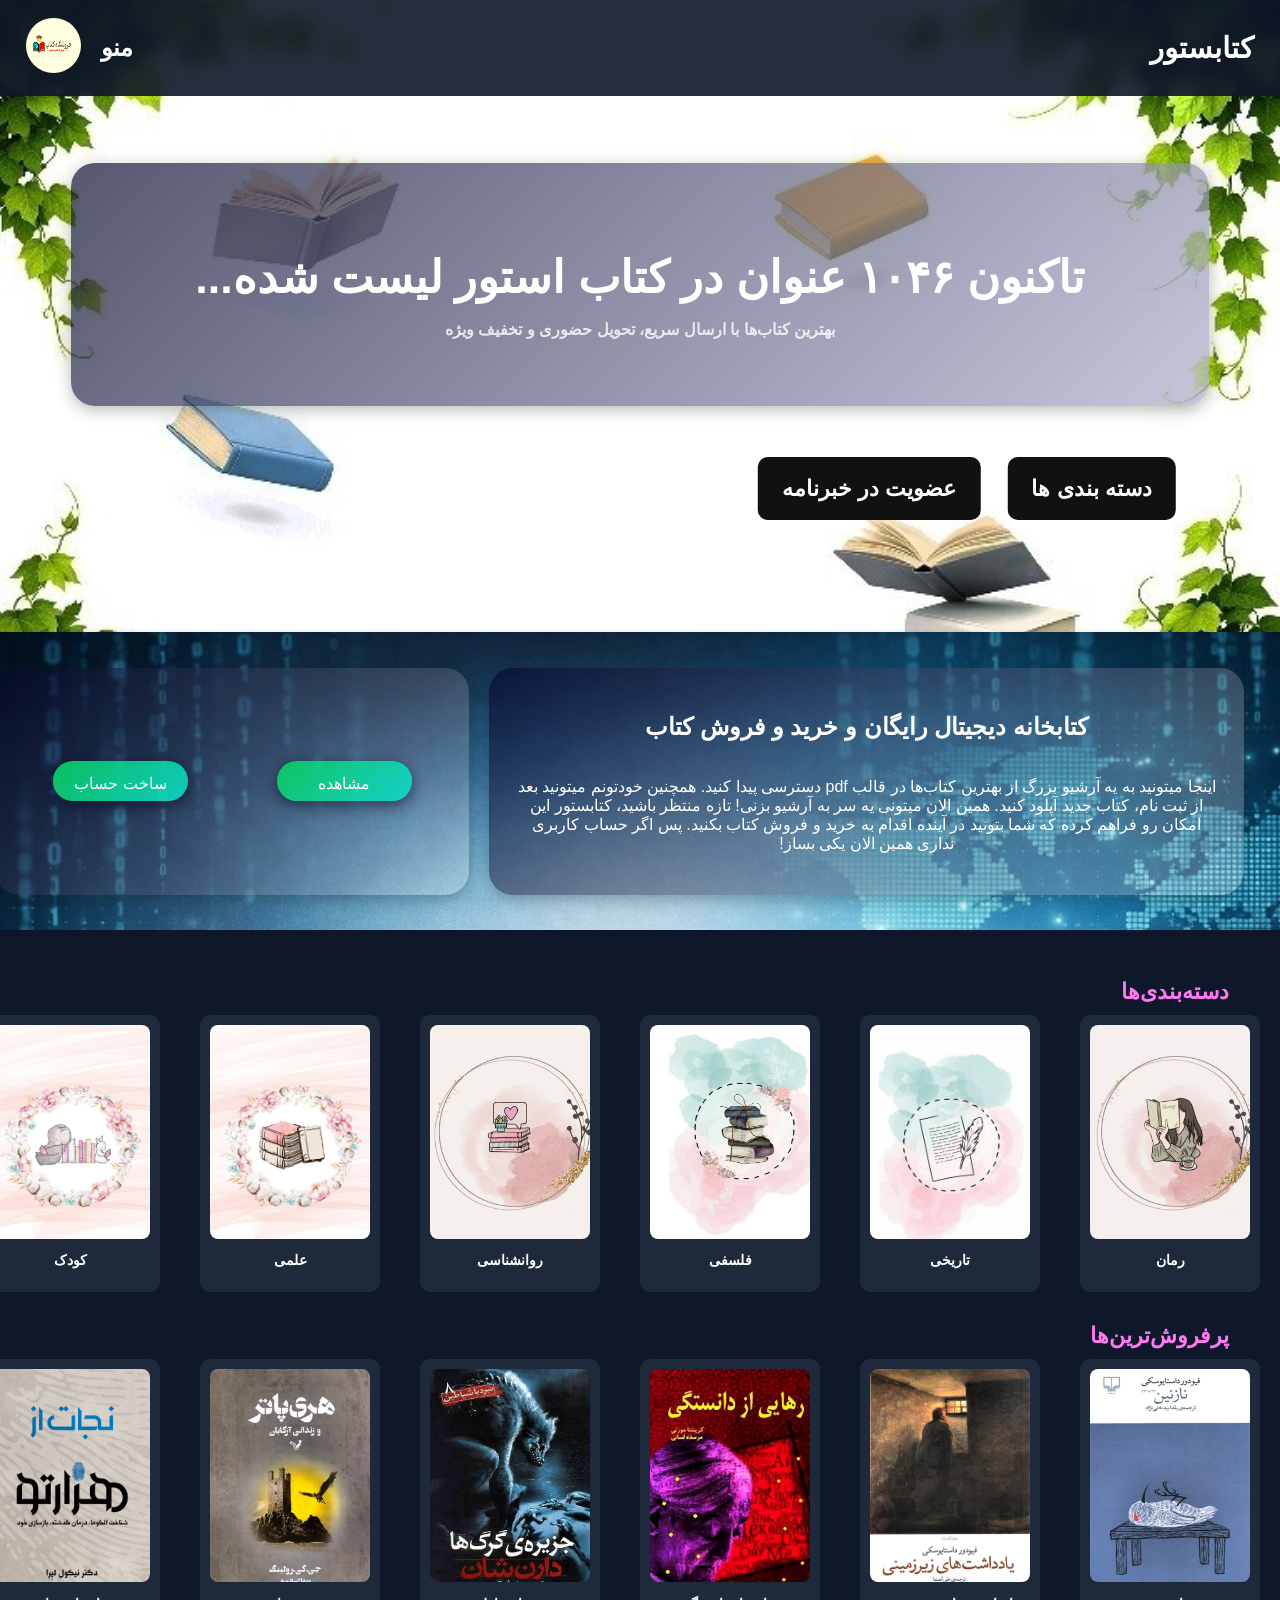
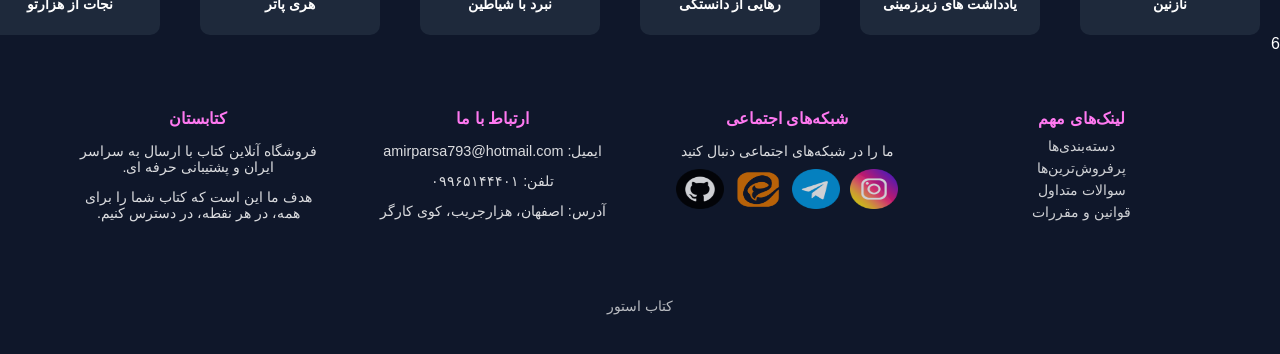
<file: index.html>
<!DOCTYPE html>
<html lang="fa" dir="rtl">
  <head>
    <meta charset="UTF-8">
    <meta name="viewport" content="width=device-width, initial-scale=1">
    <meta property="og:title" content="فروشگاه کتاب">
    <meta property="og:description" content="Online BookStore">
    <meta property="og:image" content="./content/light3.jpg>
    <meta property="og:site_name" content="کتاب استور">
    <meta name="twitter:card" content="./content/light3.jpg">
    <title>فروشگاه کتاب</title>

    <link rel="shortcut icon" href="./media/icon/favico.png" type="image/x-icon">
    <link rel="stylesheet" href="./content/index.css">
    
  </head>
  <body>
    <header>
      <div class="header-right">
        <span class="site-title">کتابستور</span>
      </div>
      
      <div class="header-left">
        <h2>منو</h2>
        <div class="logo-dropdown" id="logoDropdown">
          <img src="./media/icon/iicon2.png" class="logo-img" alt="لوگو">
          
          <div class="dropdown-menu" id="dropdownMenu">
            <div class="menu-top">
              <a href="./index.html">روی دایره منو کلیک کنید</a>
              <a href="./index.html">خانه</a>
              <a href="./content/fehrest.html">دسته‌بندی‌ها</a>
              <a href="./content/Subscribe.html">پرفروش‌ها</a>
              <a href="./content/aboutus.html">تماس با ما</a>
              <a href="./content/login.html">حساب کاربری</a>
            </div>
            <button class="theme-toggle" id="toggle">
              <span id="mode-icon">🌙</span>
            </button>
          </div>
        </div>
      </div>
    </header>
    
    <section class="hero" id="hero">
      <div class="hero-text">
        <h1>تاکنون ۱۰۴۶ عنوان در کتاب استور لیست شده...</h1>
        <b><p>بهترین کتاب‌ها با ارسال سریع، تحویل حضوری و تخفیف ویژه</p></b>
      </div>
      <div class="scrl-butt">
        <a class="scroll-down" id="scrollBtn"><b>دسته بندی ها</b></a>
        <a class="scroll-down" href="./content/Subscribe.html"><b>عضویت در خبرنامه</b></a>
      </div>
    </section>


    <div class="transection">
      <div class="box">
        <h2>کتابخانه دیجیتال رایگان و خرید و فروش کتاب</h2>
        <p>اینجا میتونید به یه آرشیو بزرگ از بهترین کتاب‌ها در قالب pdf دسترسی پیدا کنید. 
          همچنین خودتونم میتونید بعد از ثبت نام، کتاب جدید آپلود کنید.
          همین الان میتونی یه سر به آرشیو بزنی!
          تازه منتظر باشید، کتابستور این امکان رو فراهم کرده که  شما بتونید در آینده اقدام به خرید و فروش کتاب بکنید.
          پس اگر حساب کاربری نداری همین الان یکی بساز!
        </p>
      </div>
      <div class="butt">
        <button><a href="./content/fehrest.html">مشاهده</a></button>
        <button><a href="./content/login.html">ساخت حساب</a ></button>
      </div>
    </div>
    

    <br id="targetSection">
    <h2 class="section-title">دسته‌بندی‌ها</h2>
    <div class="swiper swiper-cat">
      <!-- <div class="swiper-nav">
        <button id="prevBtn">◀</button>
        <button id="nextBtn">▶</button>
      </div> -->
      <div class="swiper-wrapper">
        <div class="swiper-slide"><div class="book-cover" id="j1"></div><p class="book-title"><a href="./content/fehrest.html">رمان</a></p></div>
        <div class="swiper-slide"><div class="book-cover" id="j2"></div><p class="book-title">تاریخی</p></div>
        <div class="swiper-slide"><div class="book-cover" id="j3"></div><p class="book-title">فلسفی</p></div>
        <div class="swiper-slide"><div class="book-cover" id="j4"></div><p class="book-title">روانشناسی</p></div>
        <div class="swiper-slide"><div class="book-cover" id="j5"></div><p class="book-title">علمی</p></div>
        <div class="swiper-slide"><div class="book-cover" id="j6"></div><p class="book-title">کودک</p></div>
        <div class="swiper-slide"><div class="book-cover" id="j7"></div><p class="book-title">هنری</p></div>
        <div class="swiper-slide"><div class="book-cover" id="j8"></div><p class="book-title">شعر</p></div>
        <div class="swiper-slide"><div class="book-cover" id="j9"></div><p class="book-title">زندگی‌نامه</p></div>
        <div class="swiper-slide"><div class="book-cover" id="j10"></div><p class="book-title">دینی</p></div>
        <div class="swiper-slide"><div class="book-cover" id="j11"></div><p class="book-title">فانتزی</p></div>
        <div class="swiper-slide"><div class="book-cover" id="j12"></div><p class="book-title">آموزشی</p></div>
      </div>
    </div>
    
    
    <h2 class="section-title">پرفروش‌ترین‌ها</h2>
    <div class="swiper swiper-best">
      <!-- <div class="swiper-nav">
        <button id="prevBtn">◀</button>
        <button id="nextBtn">▶</button>
      </div> -->
      <div class="swiper-wrapper">
        <div class="swiper-slide"><div class="book-cover" id="j13"></div><p class="book-title"><a href="./content/fehrest.html">نازنین</a></p></div>
        <div class="swiper-slide"><div class="book-cover" id="j14"></div><p class="book-title">یادداشت های زیرزمینی</p></div>
        <div class="swiper-slide"><div class="book-cover" id="j15"></div><p class="book-title">رهایی از دانستگی</p></div>
        <div class="swiper-slide"><div class="book-cover" id="j16"></div><p class="book-title">نبرد با شیاطین</p></div>
        <div class="swiper-slide"><div class="book-cover" id="j17"></div><p class="book-title">هری پاتر</p></div>
        <div class="swiper-slide"><div class="book-cover" id="j18"></div><p class="book-title">نجات از هزارتو</p></div>
        <div class="swiper-slide"><div class="book-cover" id="j16"></div><p class="book-title">نبرد با شیاطین</p></div>
        <div class="swiper-slide"><div class="book-cover" id="j17"></div><p class="book-title">هری پاتر</p></div>
        <div class="swiper-slide"><div class="book-cover" id="j18"></div><p class="book-title">نجات از هزارتو</p></div>
        <div class="swiper-slide"><div class="book-cover" id="j18"></div><p class="book-title">نجات از هزارتو</p></div>
      </div>
    </div>
    6
    
    <footer>
      <div class="footer-section">
        <h3>لینک‌های مهم</h3>
        <a href="./content/fehrest.html">دسته‌بندی‌ها</a>
        <a href="./content/login.html">پرفروش‌ترین‌ها</a>
        <a href="./content/login.html">سوالات متداول</a>
        <a href="./content/signup.html">قوانین و مقررات</a>
      </div>
      
      <div class="footer-section">
        <h3>شبکه‌های اجتماعی</h3>
        <p>ما را در شبکه‌های اجتماعی دنبال کنید</p>
        <div class="social-icons">
          <a href="https://t.me/myDumbCat" title="اینستاگرام"><img class="ico" src="./media/icon/instagram.png" alt=""></a>
          <a href="https://t.me/myDumbCat" title="تلگرام"><img class="ico" src="./media/icon/telegram.png" alt=""></a>
          <a href="https://eata.ir" title="ایتا"><img class="ico" src="./media/icon/eata.png" alt=""></a>
          <a href="https://github.com" title="گیت هاب"><img class="ico" src="./media/icon/github.png" alt=""></a>
        </div>
      </div>
      
      <div class="footer-section">
        <h3>ارتباط با ما</h3>
        <p>ایمیل: amirparsa793@hotmail.com</p>
        <p>تلفن: ۰۹۹۶۵۱۴۴۴۰۱</p>
        <p>آدرس: اصفهان، هزارجریب، کوی کارگر</p>
      </div>
      
      <div class="footer-section">
        <h3>کتابستان</h3>
        <p>فروشگاه آنلاین کتاب با ارسال به سراسر ایران و پشتیبانی حرفه ای.</p>
        <p>هدف ما این است که کتاب شما را برای همه، در هر نقطه، در دسترس کنیم.</p>
      </div>
      
      <div class="footer-bottom">
        کتاب استور
      </div>
    </footer>
    
    <script src="./content/index.js"></script>
  </body>
  </html>
</file>
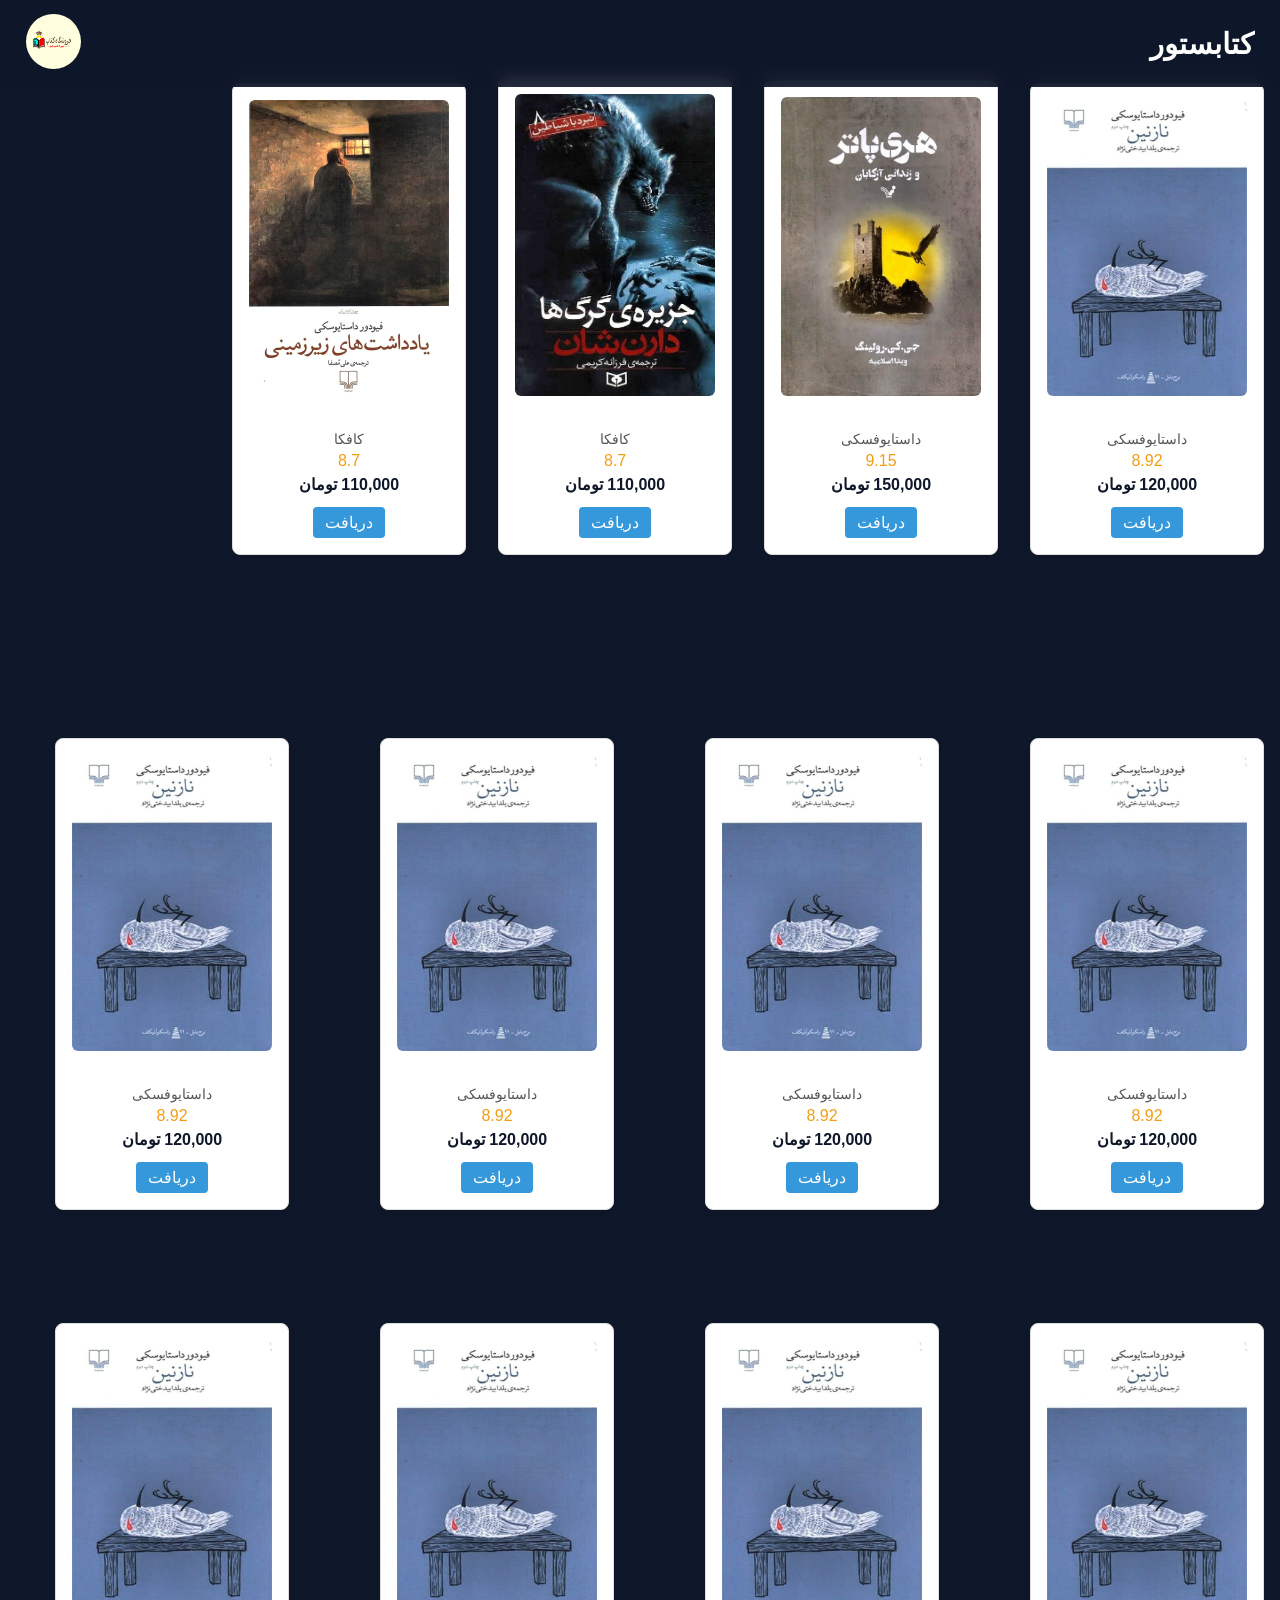
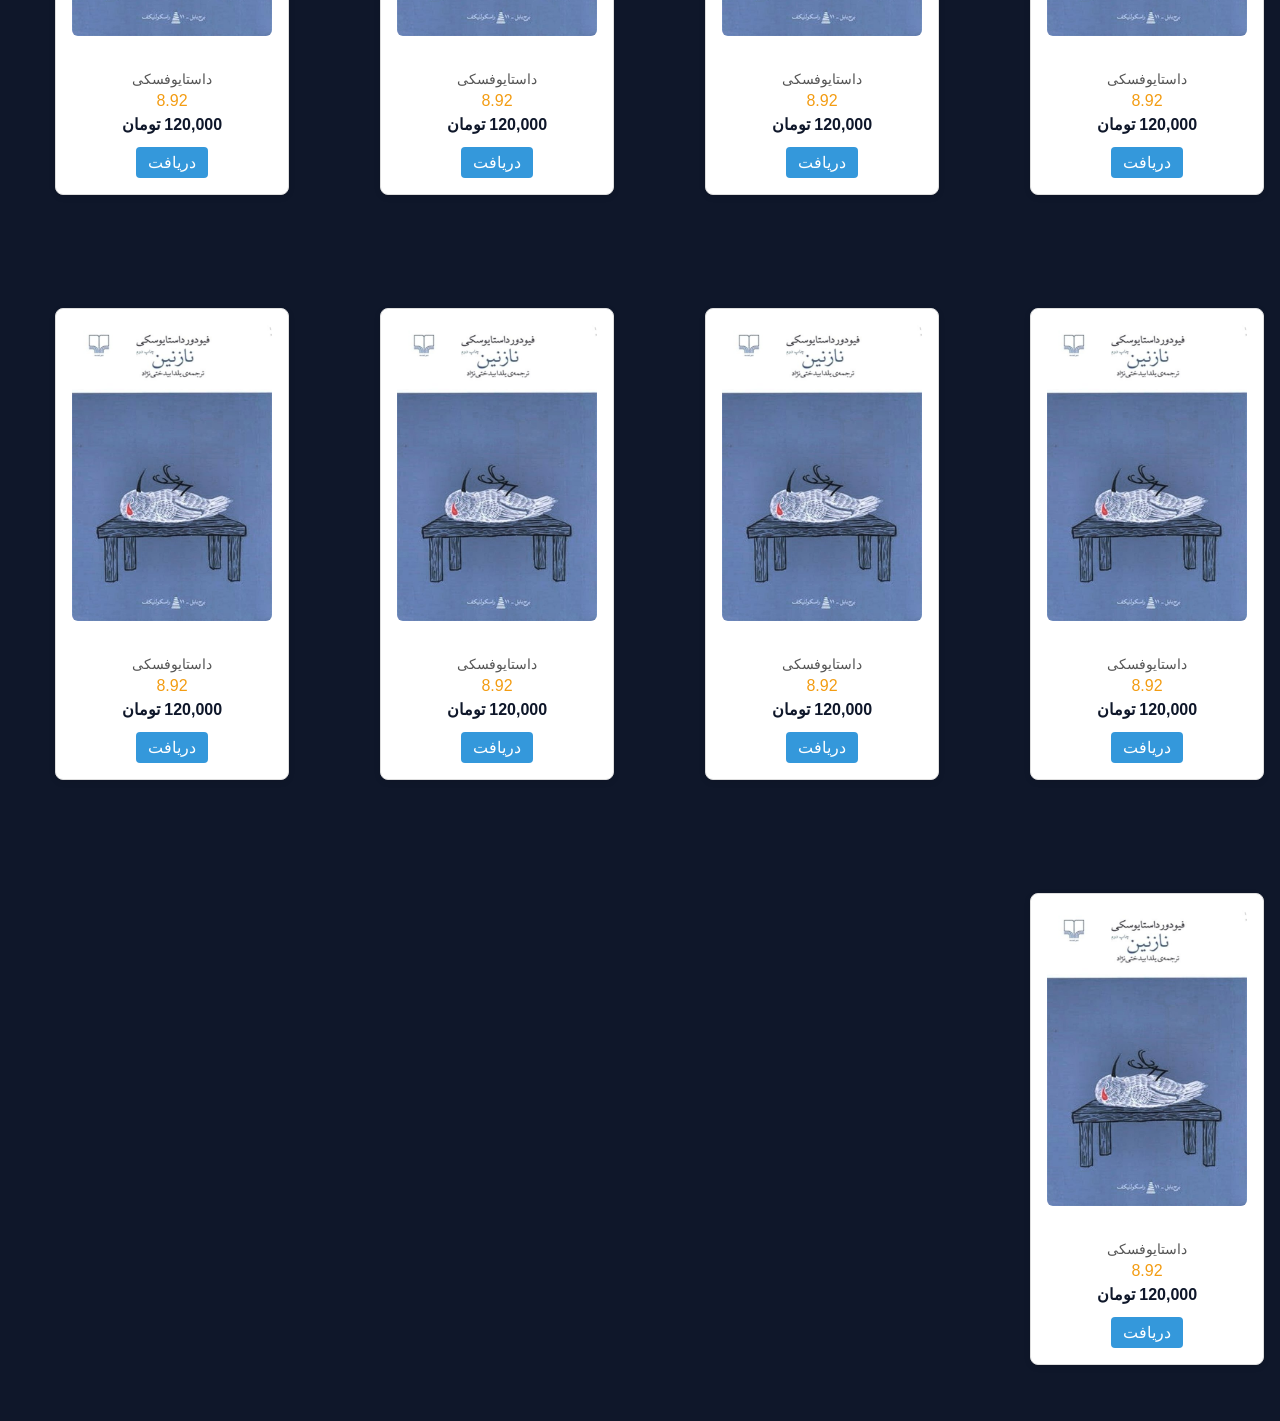
<file: content/fehrest.html>
<!DOCTYPE html>
<html lang="fa" dir="rtl">
<head>
  <meta charset="UTF-8">
  <title>کتاب‌ها</title>
  <link rel="stylesheet" href="./fehrest.css">
  <link rel="icon" type="image/x-icon" href="../media/icon/favico.png">
</head>
<body class="light">
  <div id="books-row"></div>
  <header>
      <div class="header-right">
        <span class="site-title">کتابستور</span>
      </div>
      
      <div class="header-left">
        <div class="logo-dropdown" id="logoDropdown">
          <img src="../media/icon/iicon2.png" class="logo-img" alt="لوگو">
          
          <div class="dropdown-menu" id="dropdownMenu">
            <div class="menu-top">
              <a href="./index.html">خانه</a>
              <a href="./content/fehrest.html">دسته‌بندی‌ها</a>
              <a href="#">پرفروش‌ها</a>
              <a href="#">تماس با ما</a>
              <a href="./content/login.html">حساب کاربری</a>
            </div>
            <button class="theme-toggle" id="toggle">
              <span id="mode-icon">🌙</span>
              تغییر حالت
            </button>
          </div>
        </div>
      </div>
    </header>

  <div class="books-row">
    <div class="book-card">
      <img src="../media/book/b1.jpg" alt="Book 1">
      <div class="book-title">نازنین</div>
      <div class="book-author">داستایوفسکی</div>
      <div class="book-rating">8.92</div>
      <div class="book-price">120,000 تومان</div>
      <a href="#" class="book-link">دریافت</a>
    </div>
    <div class="book-card">
      <img src="../media/book/b1.jpg" alt="Book 1">
      <div class="book-title">نازنین</div>
      <div class="book-author">داستایوفسکی</div>
      <div class="book-rating">8.92</div>
      <div class="book-price">120,000 تومان</div>
      <a href="#" class="book-link">دریافت</a>
    </div>
    <div class="book-card">
      <img src="../media/book/b1.jpg" alt="Book 1">
      <div class="book-title">نازنین</div>
      <div class="book-author">داستایوفسکی</div>
      <div class="book-rating">8.92</div>
      <div class="book-price">120,000 تومان</div>
      <a href="#" class="book-link">دریافت</a>
    </div>
    <div class="book-card">
      <img src="../media/book/b1.jpg" alt="Book 1">
      <div class="book-title">نازنین</div>
      <div class="book-author">داستایوفسکی</div>
      <div class="book-rating">8.92</div>
      <div class="book-price">120,000 تومان</div>
      <a href="#" class="book-link">دریافت</a>
    </div>
    <div class="book-card">
      <img src="../media/book/b1.jpg" alt="Book 1">
      <div class="book-title">نازنین</div>
      <div class="book-author">داستایوفسکی</div>
      <div class="book-rating">8.92</div>
      <div class="book-price">120,000 تومان</div>
      <a href="#" class="book-link">دریافت</a>
    </div>
    <div class="book-card">
      <img src="../media/book/b1.jpg" alt="Book 1">
      <div class="book-title">نازنین</div>
      <div class="book-author">داستایوفسکی</div>
      <div class="book-rating">8.92</div>
      <div class="book-price">120,000 تومان</div>
      <a href="#" class="book-link">دریافت</a>
    </div>
    <div class="book-card">
      <img src="../media/book/b1.jpg" alt="Book 1">
      <div class="book-title">نازنین</div>
      <div class="book-author">داستایوفسکی</div>
      <div class="book-rating">8.92</div>
      <div class="book-price">120,000 تومان</div>
      <a href="#" class="book-link">دریافت</a>
    </div>
    <div class="book-card">
      <img src="../media/book/b1.jpg" alt="Book 1">
      <div class="book-title">نازنین</div>
      <div class="book-author">داستایوفسکی</div>
      <div class="book-rating">8.92</div>
      <div class="book-price">120,000 تومان</div>
      <a href="#" class="book-link">دریافت</a>
    </div>
    <div class="book-card">
      <img src="../media/book/b1.jpg" alt="Book 1">
      <div class="book-title">نازنین</div>
      <div class="book-author">داستایوفسکی</div>
      <div class="book-rating">8.92</div>
      <div class="book-price">120,000 تومان</div>
      <a href="#" class="book-link">دریافت</a>
    </div>
    <div class="book-card">
      <img src="../media/book/b1.jpg" alt="Book 1">
      <div class="book-title">نازنین</div>
      <div class="book-author">داستایوفسکی</div>
      <div class="book-rating">8.92</div>
      <div class="book-price">120,000 تومان</div>
      <a href="#" class="book-link">دریافت</a>
    </div>
    <div class="book-card">
      <img src="../media/book/b1.jpg" alt="Book 1">
      <div class="book-title">نازنین</div>
      <div class="book-author">داستایوفسکی</div>
      <div class="book-rating">8.92</div>
      <div class="book-price">120,000 تومان</div>
      <a href="#" class="book-link">دریافت</a>
    </div>
    <div class="book-card">
      <img src="../media/book/b1.jpg" alt="Book 1">
      <div class="book-title">نازنین</div>
      <div class="book-author">داستایوفسکی</div>
      <div class="book-rating">8.92</div>
      <div class="book-price">120,000 تومان</div>
      <a href="#" class="book-link">دریافت</a>
    </div>
    <div class="book-card">
      <img src="../media/book/b1.jpg" alt="Book 1">
      <div class="book-title">نازنین</div>
      <div class="book-author">داستایوفسکی</div>
      <div class="book-rating">8.92</div>
      <div class="book-price">120,000 تومان</div>
      <a href="#" class="book-link">دریافت</a>
    </div>
  </div>
  <script src="./fehrest.js"></script>
</body>
</html>
</file>
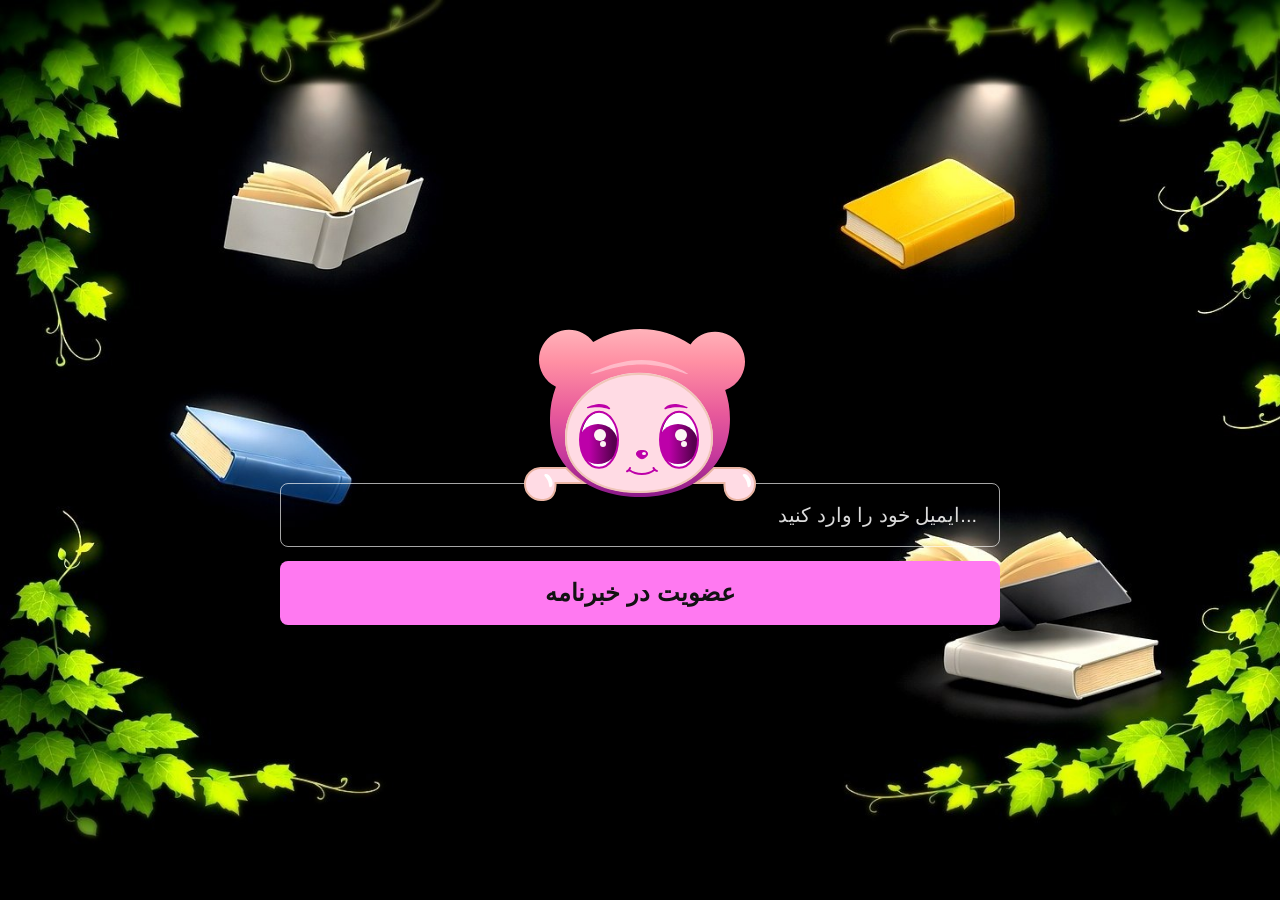
<file: content/Subscribe.html>
<!DOCTYPE html>
<html lang="en">
    <head>
        <meta charset="UTF-8">
        <meta name="viewport" content="width=device-width, initial-scale=1.0">
        <link rel="stylesheet" href="./Subscribe.css">
        <link rel="icon" type="image/x-icon" href="../media/icon/favico.png">
        <title>خبرنامه</title>
    </head>
    <body>
        
        <link rel="preconnect" href="https://fonts.googleapis.com">
        <link rel="preconnect" href="https://fonts.gstatic.com" crossorigin>
        <link href="https://fonts.googleapis.com/css2?family=Lexend:wght@400;500;700&display=swap" rel="stylesheet">
        
        <div class="subscribe-outer">
            <div class="track" id="track">
                <div class="chloe" id="chloe" aria-label="Drag left or right">
                    
                    <svg class="error-message" viewBox="0 0 500 500">
                        <path id="curve" fill="transparent" d="M73.2,148.6c4-6.1,65.5-96.8,178.6-95.6c111.3,1.2,170.8,90.3,175.1,97" />
                        <text class="error-text" fill="white" width="500" text-anchor="middle">
                            <textPath xlink:href="#curve" startOffset="50%">
                                Oops! Email, please!
                            </textPath>
                        </text>
                    </svg>
                    
                    
                    <div class="eyeWhite" aria-hidden="true">
                        <svg xmlns="http://www.w3.org/2000/svg" width="118" height="57" fill="none">
                            <ellipse cx="99" cy="28" fill="#fff" rx="19" ry="28"/>
                            <ellipse cx="19" cy="28" fill="#fff" rx="19" ry="28"/>
                        </svg>
                    </div>
                    
                    <div class="eyeball-left" id="eyeball-left" aria-hidden="true">
                        <svg xmlns="http://www.w3.org/2000/svg" width="44" height="44" fill="none">
                            <circle cx="20" cy="20" r="20" fill="url(#left-gradient)"/>
                            <circle cx="22" cy="11" r="6" fill="#FCF5F3"/>
                            <circle cx="25" cy="20" r="3" fill="#FCF5F3"/>
                            <defs>
                                <linearGradient id="left-gradient" x1="0" x2="35" y1="17.5" y2="17.5" gradientUnits="userSpaceOnUse">
                                    <stop offset=".317" stop-color="#BD00A9"/>
                                    <stop offset="1" stop-color="#57004E"/>
                                </linearGradient>
                            </defs>
                        </svg>
                    </div>
                    
                    <div class="eyeball-right" id="eyeball-right" aria-hidden="true">
                        <svg xmlns="http://www.w3.org/2000/svg" width="44" height="44" fill="none">
                            <circle cx="20" cy="20" r="20" fill="url(#right-gradient)"/>
                            <circle cx="23" cy="11" r="6" fill="#FCF5F3"/>
                            <circle cx="26" cy="20" r="3" fill="#FCF5F3"/>
                            <defs>
                                <linearGradient id="right-gradient" x1="0" x2="35" y1="17.5" y2="17.5" gradientUnits="userSpaceOnUse">
                                    <stop offset=".317" stop-color="#BD00A9"/>
                                    <stop offset="1" stop-color="#57004E"/>
                                </linearGradient>
                            </defs>
                        </svg>
                    </div>
                    
                    <!-- face -->
                    <div class="mask">
                        <svg width="232" height="172" fill="none" viewBox="0 0 232 172" xmlns="http://www.w3.org/2000/svg">
                            <defs>
                                <linearGradient id="gradient-a" x1="117.999" x2="118.004" y1="0" y2="168" gradientUnits="userSpaceOnUse">
                                    <stop stop-color="#FFB3BA"/>
                                    <stop offset=".2" stop-color="#FF8FA3"/>
                                    <stop offset=".5" stop-color="#E85A9B"/>
                                    <stop offset=".75" stop-color="#C73A9C"/>
                                    <stop offset="1" stop-color="#8B1A89"/>
                                </linearGradient>
                            </defs>
                            <path fill="url(#gradient-a)" d="M115.972 0c18.723 0 36.111 5.717 50.512 15.501 8.836-12.564 25.962-16.522 39.52-8.694 14.349 8.284 19.264 26.631 10.98 40.98A29.875 29.875 0 0 1 201.197 61c3.096 9.1 4.775 18.853 4.775 29 0 49.706-40.294 78-90 78-49.705 0-90-28.294-90-78 0-11.353 2.103-22.215 5.939-32.218a29.86 29.86 0 0 1-12.888-11.994c-8.284-14.349-3.368-32.696 10.98-40.98 13.405-7.74 30.3-3.958 39.219 8.272C82.847 4.78 98.852 0 115.972 0ZM75.023 82.807c-10.493 0-19 12.536-19 28s8.507 28 19 28c10.494 0 19-12.536 19-28s-8.506-28-19-28Zm80 0c-10.493 0-19 12.536-19 28s8.507 28 19 28c10.494 0 19-12.536 19-28s-8.506-28-19-28Z"/>
                            <path fill="#FFDBE4" d="M115.023 43.807c40.87 0 74 29.001 74 64.776 0 35.775-33.131 55.224-74 55.224s-74-19.449-74-55.224c0-35.775 33.131-64.776 74-64.776Zm-40 39c-10.493 0-19 12.536-19 28s8.507 28 19 28c10.494 0 19-12.536 19-28s-8.506-28-19-28Zm80 0c-10.493 0-19 12.536-19 28s8.507 28 19 28c10.494 0 19-12.536 19-28s-8.506-28-19-28Z"/>
                            <path fill="#BD00A9" d="M75.504 75.077c-2.605-.046-8.154 1.337-12.012 3.029-.954.418-.556 1.312.467 1.114 12.928-2.505 20.976 1.09 20.976 1.09.985.357 1.706-.947.879-1.591l-.349-.271c-2.507-2.534-6.355-3.308-9.962-3.371ZM151.051 75.077c2.605-.046 8.153 1.337 12.012 3.029.954.418.556 1.312-.467 1.114-12.928-2.505-20.976 1.09-20.976 1.09-.985.357-1.706-.947-.879-1.591l.348-.271c2.507-2.534 6.355-3.308 9.962-3.371Z"/>
                            <path stroke="#EFC6B8" stroke-width="2" d="M115 45c40.442 0 73 28.789 73 64.04 0 17.605-8.098 31.049-21.242 40.128C153.58 158.271 135.296 163 115 163c-20.296 0-38.58-4.729-51.758-13.832C50.1 140.089 42 126.645 42 109.04 42 73.789 74.558 45 115 45Z"/>
                            <ellipse cx="155.023" cy="110.807" stroke="#BD00A9" stroke-width="2" rx="19" ry="28"/>
                            <ellipse cx="75.023" cy="110.807" stroke="#BD00A9" stroke-width="2" rx="19" ry="28"/>
                            <path class="nose" fill="#BD00A9" stroke="#BD00A9" d="M118 121.5c1.644 0 3.036.174 4.005.697.473.256.839.591 1.09 1.029.251.439.405 1.014.405 1.774 0 .663-.296 1.333-.804 1.991-.506.657-1.196 1.265-1.912 1.79a4.696 4.696 0 0 1-5.568 0c-.716-.525-1.406-1.133-1.912-1.79-.508-.658-.804-1.328-.804-1.991 0-.76.154-1.335.405-1.774.251-.438.617-.773 1.09-1.029.969-.523 2.361-.697 4.005-.697Z"/>
                            <ellipse class="nose_light" cx="120" cy="124.501" fill="#FCF5F3" rx="2" ry="1.5"/>
                            <path class="mouth" stroke="#BD00A9" stroke-linecap="round" stroke-width="2"
                            d="M130.283 141.002c-3.315 2.561-7.811 4-12.5 4-4.688 0-9.185-1.439-12.5-4M132.863 141.968l-.879-.424a5.134 5.134 0 0 1-2.467-2.543M103 142.299l.831-.513A5.137 5.137 0 0 0 106.02 139"/>
                            <path class="arms" fill="#FFDBE4" stroke="#EBB6A5" stroke-width="2" d="M17.105 139h24.98l5.031 5.031a53.938 53.938 0 0 0 6.972 5.881l5.77 4.088H31.532v2.169c0 6.817-2.99 12.999-9.164 14.242-1.919.387-3.769.589-5.262.589C8.204 171 1 163.831 1 155c0-8.693 6.981-15.776 15.69-15.995l.415-.005ZM214.895 139h-24.981l-5.03 5.031a53.988 53.988 0 0 1-6.972 5.881l-5.77 4.088h28.326v2.169c0 6.817 2.99 12.999 9.164 14.242 1.919.387 3.769.589 5.263.589 8.9 0 16.105-7.169 16.105-16 0-8.693-6.981-15.776-15.689-15.995l-.416-.005Z"/>
                            <path class="arms_light" fill="#fff" d="M226.009 149.937c1.616 3.555 1.245 7.201-.829 8.144-2.073.943-1.31-2.882-2.926-6.437s-5-5.494-2.926-6.437c2.074-.943 5.065 1.175 6.681 4.73ZM27.603 149.937c1.616 3.555 1.245 7.201-.829 8.144-2.074.943-1.31-2.882-2.926-6.437s-5-5.494-2.926-6.437c2.073-.943 5.065 1.175 6.68 4.73Z"/>
                            <path class="head_light" fill="#fff" d="M117.5 31c27.062 0 46.5 13.773 46.5 13.773 0 2.45-19.438-9.273-46.5-9.273S71.5 46 66 44.773C66 44.773 90.438 31 117.5 31Z" opacity=".4"/>
                        </svg>
                    </div>
                    
                    
                    
                </div>
            </div>
            
            <form class="subscribe" action="" method="post" novalidate>
                <input class="input" id="email" type="email" name="email" placeholder="ایمیل خود را وارد کنید..." required />
                <button class="btn" type="submit">عضویت در خبرنامه</button>
            </form>
            <div class="subscribe_success">عالی شد، ممنون!</div>
        </div>
        
        <script src="./Subscribe.js"></script>
        
    </body>
</html>
</file>
<file: content/index.css>
:root {
  --bg: #0f172a;
  --text: rgb(255, 255, 255);
  /* --accent: #fee125; */
  --card: #1e293b;
  --muted: #DBDBDB;
  --accent: #FF79F1; /* pink button */
  --radius: 8px;
}
html, body {
  width: 100%;
  overflow-x: hidden;
}

body {
  font-family: sans-serif;
  background: var(--bg);
  color: var(--text);
  margin: 0;
  transition: background 0.4s ease, color 0.8s;
}

a {
  text-decoration: none;
  color: #fff;
  text-align: center;
}


header {
  position: fixed;
  top: 0; right: 0; left: 0;
  display: grid;
  grid-template-columns: 1fr 1fr;
  padding: 14px 2vw;
  background: rgba(15, 23, 42, 0.9);
  backdrop-filter: blur(8px);
  z-index: 1000;
}


.header-right {
  justify-self: start;
  display: flex;
  align-items: center;
}

.site-title {
  font-size: 1.8rem;
  font-weight: 900;
  color: var(--text);
}


.header-left {
  justify-self: end;
  display: flex;
  align-items: center;
  gap: 20px;
}


.logo-img {
  width: 55px;
  height: 55px;
  border-radius: 50%;
  cursor: pointer;
  transition: transform .2s;
}

.logo-img:hover {
  transform: scale(1.05);
}


.logo-dropdown {
  position: relative;
}

.dropdown-menu {
  position: absolute;
  left: 0;
  top: 70px;
  width: 200px;
  background: var(--card);
  border-radius: 10px;
  padding: 12px;
  display: none;
  flex-direction: column;
  gap: 10px;
  box-shadow: 0 4px 16px rgba(0,0,0,0.3);
}

.logo-dropdown:hover .dropdown-menu {
  display: flex;
}

.menu-top a {
  text-align: center;
  color: var(--text);
  text-decoration: none;
  font-size: 0.9rem;
  padding: 6px 0;
  display: block;
  border-bottom: 1px solid rgba(255,255,255,0.1);
}

.menu-top a:hover {
  color: var(--accent);
}


.theme-toggle {
  margin-top: 10px;
  color: #000;
  border: none;
  border-radius: 999px;
  padding: 6px 14px;
  cursor: pointer;
  font-size: 0.85rem;
  display: flex;
  align-items: center;
  gap: 6px;
}

/* Hero */
.hero {
  height: 40vw;
  text-align:right;
  align-content: center;
  padding: 60px 20px;
  background-image: url("./light3.jpg");
  background-size: cover;
  box-shadow: 0 4px 16px rgba(8, 24, 203, 0.3);
}


.hero-text {
  background: linear-gradient(135deg, #05082cac, #acb1ceb5);
  margin: 4vw;
  border-radius: 24px;
  padding: 4vw;
  box-shadow: 0 4px 16px rgba(18, 29, 28, 0.3);
  justify-self: center;
}

.hero h1 {
  font-size: clamp(1.8rem, 5vw, 2.8rem);
  margin-bottom: 10px;
  text-align: center;
}

.hero p {
  opacity: 0.8;
  font-size: 1rem;
  text-align: center;
}

.scrl-butt {
  display: flex;
  flex-direction: row;
  justify-self: center;
  margin-left: 8vw;
}

.scroll-down {
  transform: translateX(-50%);
  padding: 18px 24px;
  color: #fff;
  border: none;
  border-radius: 8px;
  cursor: pointer;
  font-size: 1.4rem;
}

.scroll-down:hover {
  background: #444;
}


.scroll-down:before {
  content: '';
  background: linear-gradient(45deg, #ff0000, #ff7300, #fffb00, #48ff00, #00ffd5, #002bff, #7a00ff, #ff00c8, #ff0000);
  position: absolute;
  top: -2px;
  left:-2px;
  background-size: 400%;
  z-index: -1;
  filter: blur(5px);
  width: calc(100% + 4px);
  height: calc(100% + 4px);
  animation: glowing 20s linear infinite;
  opacity: 0;
  transition: opacity .3s ease-in-out;
  border-radius: 10px;
}

.scroll-down:active {
  color: #000
}

.scroll-down:active:after {
    background: transparent;
}

.scroll-down:hover:before {
    opacity: 1;
}

.scroll-down:after {
    z-index: -1;
    content: '';
    position: absolute;
    width: 100%;
    height: 100%;
    background: #111;
    left: 0;
    top: 0;
    border-radius: 10px;
}

@keyframes glowing {
    0% { background-position: 0 0; }
    50% { background-position: 400% 0; }
    100% { background-position: 0 0; }
}

.transection {
  display: flex;
  flex-direction: row;
  width: 100%;
  justify-items: center;
  background-image: url("../media/icon.jpg");
  background-size: cover;
  background-repeat: no-repeat;
  padding: 2vw;
  box-shadow: 0 2px 6px rgba(17, 21, 65, 0.211);
}


.box {
  display: flex;
  flex-direction: column;
  width: 55%;
  margin: 10px;
  background: linear-gradient(135deg, #05082ca5, #ffffff42);
  box-shadow: 0 4px 16px rgba(18, 29, 28, 0.3);
  border-radius: 24px;
  padding: 2vw;
  text-align: center;
}

.butt {
  display: grid;
  grid-template-columns: 1fr 1fr;
  justify-items: center;
  width: 35%;
  margin: 10px;
  background: linear-gradient(135deg, #05082ca5, #ffffff42);
  box-shadow: 0 4px 16px rgba(18, 29, 28, 0.3);
  border-radius: 24px;
  padding: 1vw;
}

.butt button {
  align-self: center;
  background: linear-gradient(135deg, #0acf5fe7, #0addcfdf);
  padding: 1vw;
  width: 60%;
  height: 20%;
  border-radius: 28px;
  border: none;
  box-shadow: 0 4px 16px rgba(11, 1, 36, 0.593);
  text-align: center;
  font-size: medium;
}


.section-title {
  font-size: 1.4rem;
  margin: 30px 4vw 10px;
  color: var(--accent);
}


.swiper {
  width: 100%;
  overflow: hidden;
  position: relative;
  padding: 0;
}

.swiper-wrapper {
  display: flex;
  gap: 20px;
  overflow: hidden;
  /* transition: transform 0.4s ease; */
}

.swiper-slide {
  flex: 0 0 160px;
  margin-right: 20px;
  background: var(--card);
  border-radius: 10px;
  text-align: center;
  padding: 10px;
}

.swiper-slide:hover {
  transform: translateY(-9px);
}

.swiper-nav {
  display: flex;
  justify-content: center;
  gap: 20px;
  margin-top: -20px;
}

.swiper-nav button {
  background: var(--accent);
  color: white;
  border: none;
  padding: 8px 16px;
  border-radius: 6px;
  cursor: pointer;
  font-size: 1rem;
}

.book-cover {
  width: 100%;
  aspect-ratio: 3/4;
  background: linear-gradient(135deg, #1a237e, #5c6bc0);
  border-radius: 8px;
  margin-bottom: 6px;
}

#j1{
  background-image: url("../media/bookshelf/7.jpg");
  background-size: cover;
}
#j2{
  background-image: url("../media/bookshelf/18.jpg");
  background-size: cover;
}
#j3{
  background-image: url("../media/bookshelf/199.jpg");
  background-size: cover;
}
#j4{
  background-image: url("../media//bookshelf/1.jpg");
  background-size: cover;
}
#j5{
  background-image: url("../media/bookshelf/9.jpg");
  background-size: cover;
}
#j6{
  background-image: url("../media/bookshelf/15.jpg");
  background-size: cover;
}
#j7{
  background-image: url("../media/bookshelf/10.jpg");
  background-size: cover;
}
#j8{
  background-image: url("../media/bookshelf/5.jpg");
  background-size: cover;
}
#j9{
  background-image: url("../media/bookshelf/14.jpg");
  background-size: cover;
}
#j10{
  background-image: url("../media/bookshelf/6.jpg");
  background-size: cover;
}
#j11{
  background-image: url("../media/bookshelf/20.jpg");
  background-size: cover;
}
#j12{
  background-image: url("../media/bookshelf/16.webp");
  background-size: cover;
}
#j13{
  background-image: url("../media/book/b1.jpg");
  background-size: cover;
}
#j14{
  background-image: url("../media/book/b5.jpg");
  background-size: cover;
}
#j15{
  background-image: url("../media/book/b4.jpg");
  background-size: cover;
}
#j16{
  background-image: url("../media/book/b3.jpg");
  background-size: cover;
}
#j17{
  background-image: url("../media/book/b2.jpg");
  background-size: cover;
}
#j18{
  background-image: url("../media/book/b6.jpg");
  background-size: cover;
}


.book-title {
  font-size: 0.85rem;
  font-weight: 600;
}


footer {
  background: #0f172a;
  color: var(--text);
  padding: 40px 6vw;
  display: grid;
  grid-template-columns: repeat(auto-fit, minmax(220px, 1fr));
  justify-items: center;
  text-align: center;
  gap: clamp(32px, 4vw, 102px);
}

.footer-section h3 {
  color: var(--accent);
  margin-bottom: 10px;
  font-size: 1rem;
}

.footer-section p {
  font-size: 0.9rem;
  opacity: 0.85;
  margin-bottom: 6px;
}

.footer-section a {
  display: block;
  color: var(--text);
  text-decoration: none;
  font-size: 0.9rem;
  margin-bottom: 6px;
  opacity: 0.8;
}

.footer-section a:hover {
  opacity: 1;
  color: var(--accent);
}

.ico {
  width: 48px;
  height: 40px;
}

.social-icons {
  display: flex;
  gap: 10px;
  margin-top: 10px;
}

.social-icons a {
  font-size: 1.4rem;
  color: var(--accent);
  text-decoration: none;
}

.footer-bottom {
  grid-column: 1 / -1;
  text-align: center;
  margin-top: 20px;
  font-size: 0.85rem;
  opacity: 0.7;
}

body.light {
  --bg: #f5f5f5;
  --text: #222;
  --card: #bbc2d6df;
  transition: background 0.4s ease, color 0.8s;
}

body.light header {
  background: #a29ec1d6;
}

body.light footer {
  background: #959fb8d9;
  color: #222;
}
body.light .footer-section a {
  color: #222;
}

@media (prefers-color-scheme: light){
  .hero{
    background-image: url(../media/landlight.jpg);
  }
}

@media (max-width: 768px) {
  header {
    grid-template-columns: 1fr 1fr;
    padding: 10px 4vw;
  }
  
  .dropdown-menu{
    position: fixed;
    width: 180px;
    right: 0;
    justify-self: left;
  }
  
  
  .site-title {
    font-size: 1.2rem;
  }
  
  .logo-img {
    width: 45px;
    height: 45px;
  }
  
  .hero {
    background-size: contain;
    padding: 64px 24px;
    height: 80vw;
    margin-top: 30px;
  }
  
  .scrl-butt {
    display: flex;
    flex-direction: row;
    gap: 5px;
    width: 100%;
    margin-left: 43%;
  }
  
  .scroll-down{
    font-size: small;
    width: 60%;
  }
  
  .section-title{
    text-align: center;
  }
  
  .transection {
    display: grid;
    grid-template-rows: 6fr 2fr;
    justify-items: right;
    height: 125vw;
  }
  
  .box {
    width: 55%;
  }
  
  .box h2{
    font-size: 1.4rem;
  }
  
  .box p{
    font-size: 0.8rem;
  }
  
  .butt {
    width: 55%;
  }
  .butt button {
    width: 80%;
    height: 40%;
  }
  
  .swiper{
    padding: 0;
    width: 96%;
    justify-self: center;
  }

  .swiper-wrapper {
    display: flex !important;
    gap: 20px;
  }
  
}
</file>
<file: content/fehrest.css>
:root {
  --bg: #0f172a;
  --text: rgb(255, 255, 255);
  --accent: #fee125;
  --card: #1e293b;
}
html, body {
  width: 100%;
  overflow-x: hidden;
}

body {
  font-family: sans-serif;
  background: var(--bg);
  color: var(--text);
  margin: 0;
  transition: background 0.3s, color 0.3s;
}


a {
  text-decoration: none;
  color: #fff;
  text-align: center;
}


header {
  position: fixed;
  top: 0; right: 0; left: 0;
  display: grid;
  grid-template-columns: 1fr 1fr;
  padding: 14px 2vw;
  background: rgba(15, 23, 42, 0.9);
  backdrop-filter: blur(8px);
  z-index: 1000;
}


.header-right {
  justify-self: start;
  display: flex;
  align-items: center;
}

.site-title {
  font-size: 1.8rem;
  font-weight: 900;
  color: var(--text);
}


.header-left {
  justify-self: end;
  display: flex;
  align-items: center;
}


.logo-img {
  width: 55px;
  height: 55px;
  border-radius: 50%;
  cursor: pointer;
  transition: transform .2s;
}

.logo-img:hover {
  transform: scale(1.05);
}


.logo-dropdown {
  position: relative;
}

.dropdown-menu {
  position: absolute;
  left: 0;
  top: 70px;
  width: 200px;
  background: var(--card);
  border-radius: 10px;
  padding: 12px;
  display: none;
  flex-direction: column;
  gap: 10px;
  box-shadow: 0 4px 16px rgba(0,0,0,0.3);
}

.logo-dropdown:hover .dropdown-menu {
  display: flex;
}

.menu-top a {
  text-align: center;
  color: var(--text);
  text-decoration: none;
  font-size: 0.9rem;
  padding: 6px 0;
  display: block;
  border-bottom: 1px solid rgba(255,255,255,0.1);
}

.menu-top a:hover {
  color: var(--accent);
}


.dark-toggle {
  margin-top: 10px;
  background: var(--accent);
  color: #000;
  border: none;
  border-radius: 999px;
  padding: 6px 14px;
  cursor: pointer;
  font-size: 0.85rem;
  display: flex;
  align-items: center;
  gap: 6px;
}


.books-row {
    display: grid;
    grid-template-columns: repeat(4, 1fr);
    gap: 20px;
    margin-bottom: 40px;
    margin-top: 90px;
}

.book-card {
    background: #fff;
    border-radius: 8px;
    padding: 10px;
    text-align: center;
    box-shadow: 0 2px 6px rgba(0,0,0,0.1);
}

.book-card img {
    width: 100%;
    height: 500px;
    object-fit: cover;
    border-radius: 6px;
}

.book-card {
  border: 1px solid #ddd;
  padding: 1rem;
  margin: 1rem;
  text-align: center;
  width: 200px;
  display: inline-block;
  margin-top: 6vw;
  gap: 1vw;
}

.book-card img {
  width: 100%;
  height: auto;
  border-radius: 6px;
}


.book-title {
    font-weight: bold;
    margin: 8px 0 4px;
}

.book-author {
    font-size: 14px;
    color: #555;
}

.book-rating {
    color: #f39c12;
    margin: 5px 0;
}

.book-price {
    color: #0f172a;
    font-weight: bold;
    margin: 5px 0;
}

.book-link {
    display: inline-block;
    margin-top: 8px;
    padding: 6px 12px;
    background: #3498db;
    text-decoration: none;
    color: #fff;
    border-radius: 4px;
}
</file>
<file: content/Subscribe.css>
:root {
  --bg: #1f1f1f;
  --text: #DBDBDB;
  --muted: #DBDBDB;
  --accent: #FF79F1; 
  --radius: 8px;
}

* { box-sizing: border-box; }

body {
  background-image: url(../media/landdark.jpg);
  background-size: cover;
  display: flex;
  align-items: center;         
  justify-content: center;     
  min-height: 100vh;
  margin: 0;
  font-family: 'Lexend', sans-serif;
  color: var(--text);
}

.subscribe-outer { position: relative; }

.track {
  width: clamp(232px, 92vw, 720px);
  height: 190px;               
  position: relative;
  margin-inline: auto;
}


.chloe {
  position: absolute;
  top: 0;
  left: 0;                   
  transform: translateY(54px) translateX(var(--chx, 0px));
  display: inline-block;
  cursor: grab;
  touch-action: none;         
  user-select: none;
  transition: transform 220ms cubic-bezier(.22,.61,.36,1); 
}

.chloe.dragging { cursor: grabbing; }

.error-message {
	position: absolute;
	top: -40%;
	opacity: 0;
	visibility: hidden;
	transition: opacity 0.6s ease-in-out, visibility 0.6s ease-in-out;
	
	&.is-active {
		opacity: 1;
		visibility: visible;
	}
}

.error-text {
	font-size: 40px;  
}

.eyeWhite {
  position: absolute;
  top: 83px;
  left: 50%;
  transform: translateX(-50%);
  z-index: 0;
  overflow: hidden;            /* keep pupils inside */
}

.eyeball-left,
.eyeball-right {
  position: absolute;
  top: 95px;
  left: 50%;
  z-index: 1;
  transition: transform 120ms cubic-bezier(.22,.61,.36,1);
  will-change: transform;
}

/* neutral base */
.eyeball-left  { transform: translateX(-50%) translateX(-40px); }
.eyeball-right { transform: translateX(-50%) translateX(40px); }

.mask { position: relative; z-index: 2; }

.subscribe {
  width: clamp(232px, 92vw, 720px);  /* same width as .track */
  display: grid;
  gap: 14px;
  margin-top: 18px;
}

.input {
  width: 100%;
  height: 64px;
  padding: 0 22px;
  border-radius: var(--radius);
  border: 1px solid rgba(255,255,255,.65);
  background: transparent;
  color: var(--text);
  font-size: 20px;
  outline: none;
  transition: box-shadow .18s ease, border-color .18s ease;
}

.input::placeholder { 
    color: var(--muted);
    text-align: right;
 }

.input:focus-visible {
  border-color: var(--accent);
  box-shadow: 0 0 0 6px color-mix(in oklch, var(--accent), transparent 82%);
}

.btn {
  width: 100%;
  height: 64px;
  border: 0;
  border-radius: var(--radius);
  background: var(--accent);
  color: #121212;
  font-weight: 500;
  font-size: 24px;
  cursor: pointer;
  transition: transform .12s ease, filter .12s ease;
		font-weight: bold;
}

.btn:hover { filter: brightness(1.5); }
.btn:active { transform: translateY(0); }

form:has(input[type="email"]:valid) .btn { filter: brightness(1.05); }

.error-arc {
  position: absolute;
  top: -26px;                 
  left: 50%;
  transform: translateX(-50%);
  width: 520px;
  height: 120px;
  pointer-events: none;
  z-index: 999;               
  opacity: 0;                 
  transition: opacity .25s ease, transform .25s ease;
}

.error-arc__text {
  font: 600 24px/1.1 system-ui, -apple-system, "Segoe UI", Roboto, Arial, sans-serif;
  fill: var(--text);
}


.subscribe-outer.has-error .error-arc {
  opacity: 1;
  transform: translateX(-50%) translateY(-4px);
}


.subscribe-outer.has-error .input {
  border-color: var(--accent);
  box-shadow: 0 0 0 6px color-mix(in oklch, var(--accent), transparent 82%);
}


.subscribe_success {
  width: clamp(232px, 92vw, 720px);
  height: 142px;
  margin-top: 18px;
  border-radius: 200px;
  background: #29D259;
  color: var(--bg);
  font-size: 40px;
  font-weight: bold;

  display: none;            
  align-items: center;           
  justify-content: center;
  text-align: center;

  opacity: 0;
  transform: translateY(6px) scale(.98);
  transition: opacity 1s ease, transform 1s ease;

  position: relative; 
  z-index: -1; 
}

.subscribe-outer.success .subscribe        { display: none; }
.subscribe-outer.success .subscribe_success{
  display: flex;
  opacity: 1;
  transform: translateY(0) scale(1);
}

@media (prefers-reduced-motion: reduce) {
  .subscribe_success { transition: none; }
}
</file>
